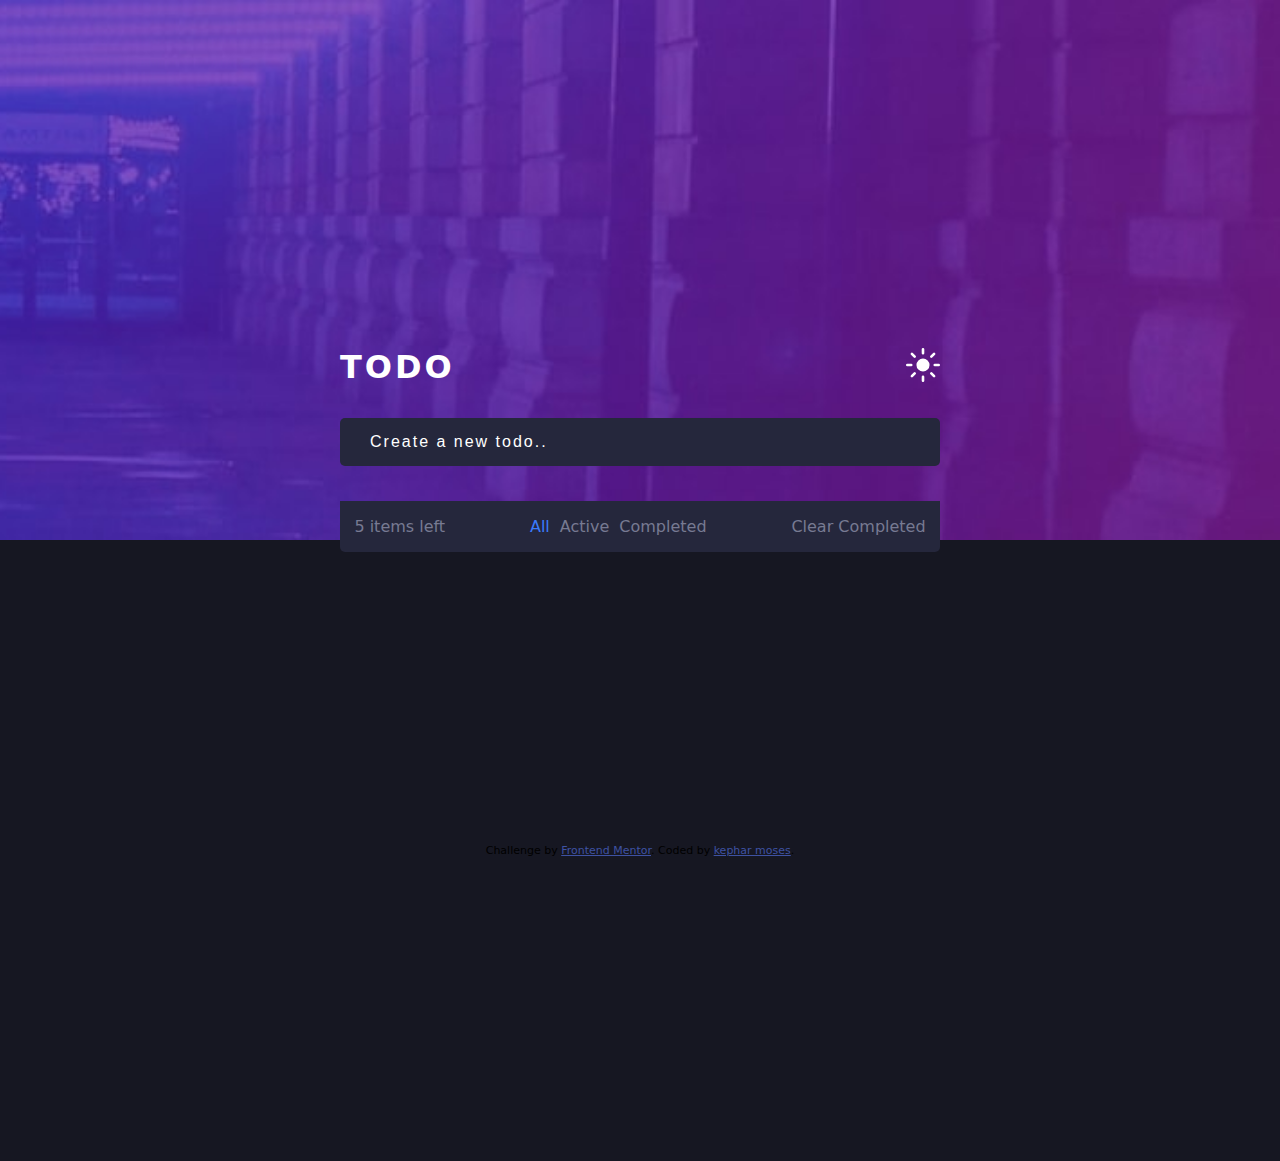
<file: index.html>
<!DOCTYPE html>
<html lang="en">
  <head>
    <meta charset="UTF-8" />
    <meta name="viewport" content="width=device-width, initial-scale=1.0" />
    <title>Todo &nbsp;| &nbsp;App</title>
    <link rel="stylesheet" href="./style.css" />
  </head>

  <body>
    <div class="banner-con">
      <div class="banner">
        <div class="content">
          <h1>TODO</h1>
          <img src="./images/icon-sun.svg" alt="" />
        </div>
        <div class="todo">
          <form>
            <input type="text" placeholder="Create a new todo.." id="text" />
          </form>
          <div class="list">
            <div class="todo-con"></div>
          </div>
          <div class="info">
            <p class="left">5 items left</p>
            <div class="choice">
              <p class="active">All</p>
              <p>Active</p>
              <p>Completed</p>
            </div>
            <p class="clear">Clear Completed</p>
          </div>
        </div>
      </div>
    </div>

    <div class="attribution">
      Challenge by
      <a href="https://www.frontendmentor.io?ref=challenge" target="_blank"
        >Frontend Mentor</a
      >. Coded by <a href="#">kephar moses</a>.
    </div>
    <script src="./script.js"></script>
  </body>
</html>
</file>
<file: style.css>
* {
  padding: 0;
  margin: 0;
  box-sizing: border-box;
}

body {
  width: 100%;
  height: 100vh;
  background-color: hsl(235, 21%, 11%);
  font-family: system-ui;
}

.banner-con {
  width: 100%;
  height: 60vh;
}

.banner {
  width: 100%;
  height: 100%;
  background: url("./images/bg-desktop-dark.jpg");
  background-repeat: no-repeat;
  background-position: center;
  background-size: cover;
  display: flex;
  flex-direction: column;
  justify-content: center;
  align-items: center;
}

.content {
  width: 600px;
  display: flex;
  justify-content: space-between;
  margin-top: 40vh;
}

.content h1 {
  letter-spacing: 3px;
  color: #fff;
}

.content img {
  height: 34px;
}

.todo {
  width: 600px;
  max-height: 498px;
}

form {
  width: 100%;
  height: 83px;
}

form input {
  width: 100%;
  padding: 15px 30px;
  border-radius: 5px;
  margin-top: 2rem;
  background: hsl(235, 24%, 19%);
  font-size: 16px;
  color: #fff;
  letter-spacing: 1px;
  outline: none;
  border: none;
}

input::placeholder {
  color: #fff;
  letter-spacing: 2px;
}

.list {
  width: 100%;
  max-height: 330px;
  margin-top: 2rem;
}

.todo-con {
  width: 100%;
  background-color: hsl(235, 24%, 19%);
  border-radius: 5px;
}

.todo-li {
  display: flex;
  background-color: hsl(235, 24%, 19%);
  padding: 1rem 0.9rem;
  border-top-left-radius: 5px;
  border-top-right-radius: 5px;
  font-style: italic;
  font-size: 18px;
  align-items: center;
}

.todo-li p {
  width: 92%;
  color: #fff;
}

.todo-li .check {
  width: 20px;
  height: 20px;
  border: 1px solid hsl(233, 14%, 35%);
  border-radius: 50%;
  display: grid;
  place-content: center;
  margin-right: 1rem;
  cursor: pointer;
}

.todo-li .check img {
  transform: scale(0);
  transition: all 0.3s ease;
}

.todo-li .close {
  background: transparent;
  border: none;
  outline: none;
  opacity: 0;
  transition: all 0.4s ease;
  cursor: pointer;
}

.todo-li:hover .close {
  opacity: 1;
}

.hr {
  width: 100%;
  background: hsl(233, 14%, 35%);
  height: 0.9px;
}

.info {
  width: 100%;
  display: flex;
  justify-content: space-between;
  color: hsl(234, 11%, 52%);
  padding: 1rem 0.9rem;
  background: hsl(235, 24%, 19%);
  border-bottom-left-radius: 5px;
  border-bottom-right-radius: 5px;
  cursor: pointer;
}

.choice {
  display: flex;
}

.choice p {
  padding: 0 5px;
}

.info p:hover {
  color: hsl(220, 98%, 61%);
}

.active {
  color: hsl(220, 98%, 61%);
}

.active-check {
  background: linear-gradient(hsl(192, 100%, 67%), hsl(280, 87%, 65%));
}

.active-check img {
  transform: scale(1) !important;
}

.complete {
  text-decoration: line-through;
  opacity: 0.5;
}

.attribution {
  font-size: 11px;
  text-align: center;
  padding: 19rem;
}
.attribution a {
  color: hsl(228, 45%, 44%);
}
</file>
